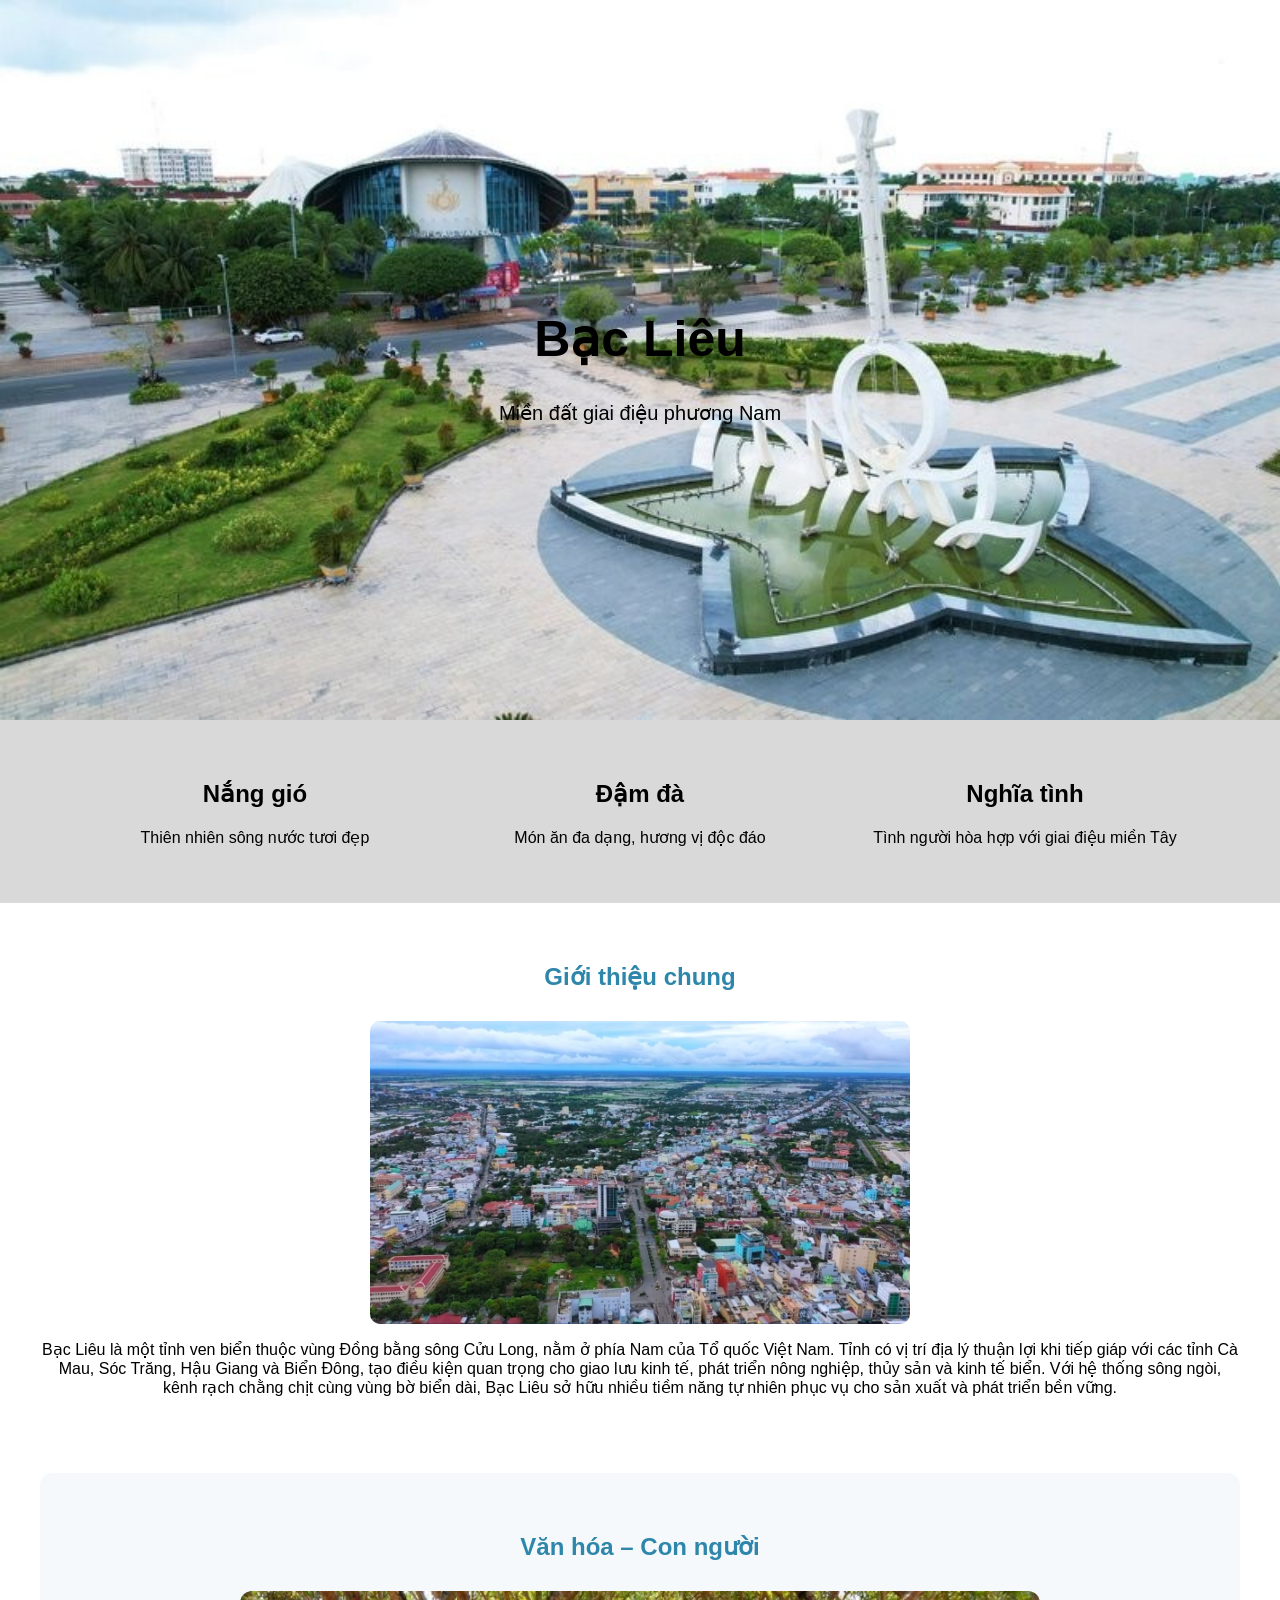
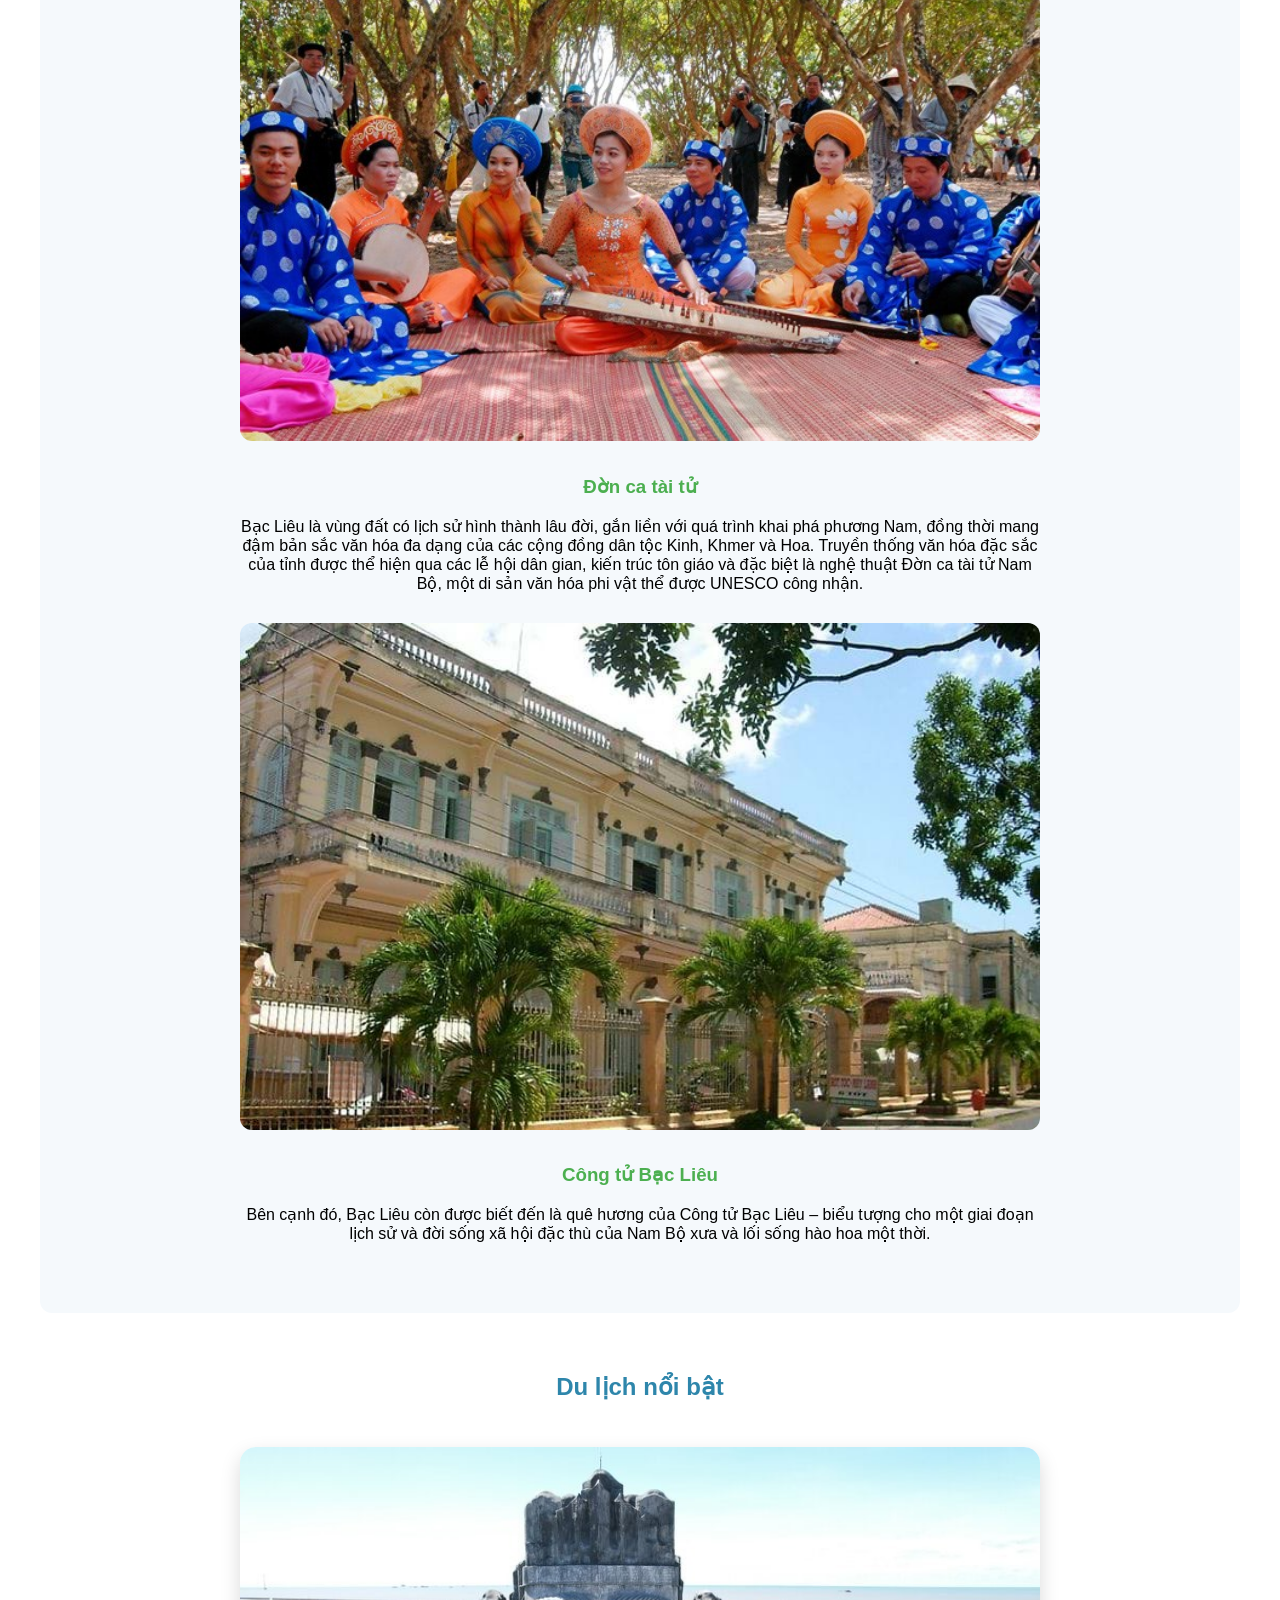
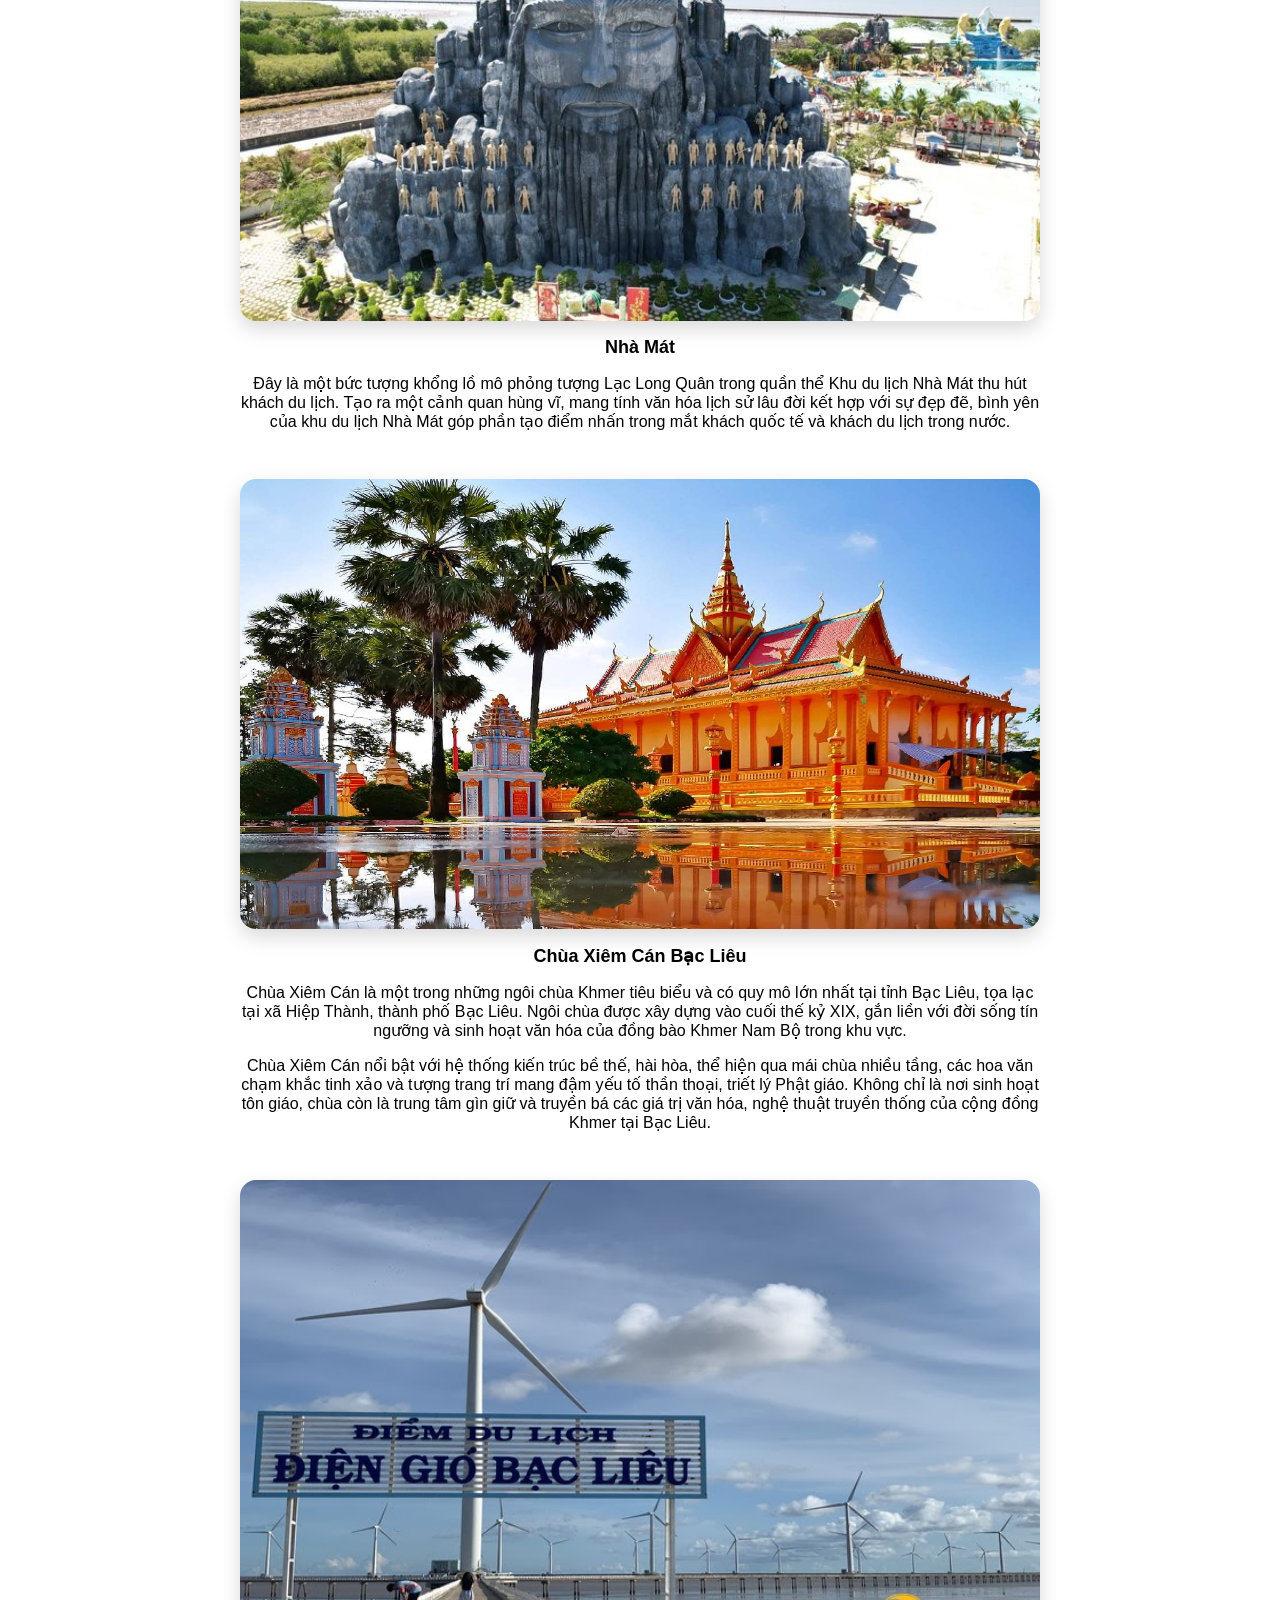
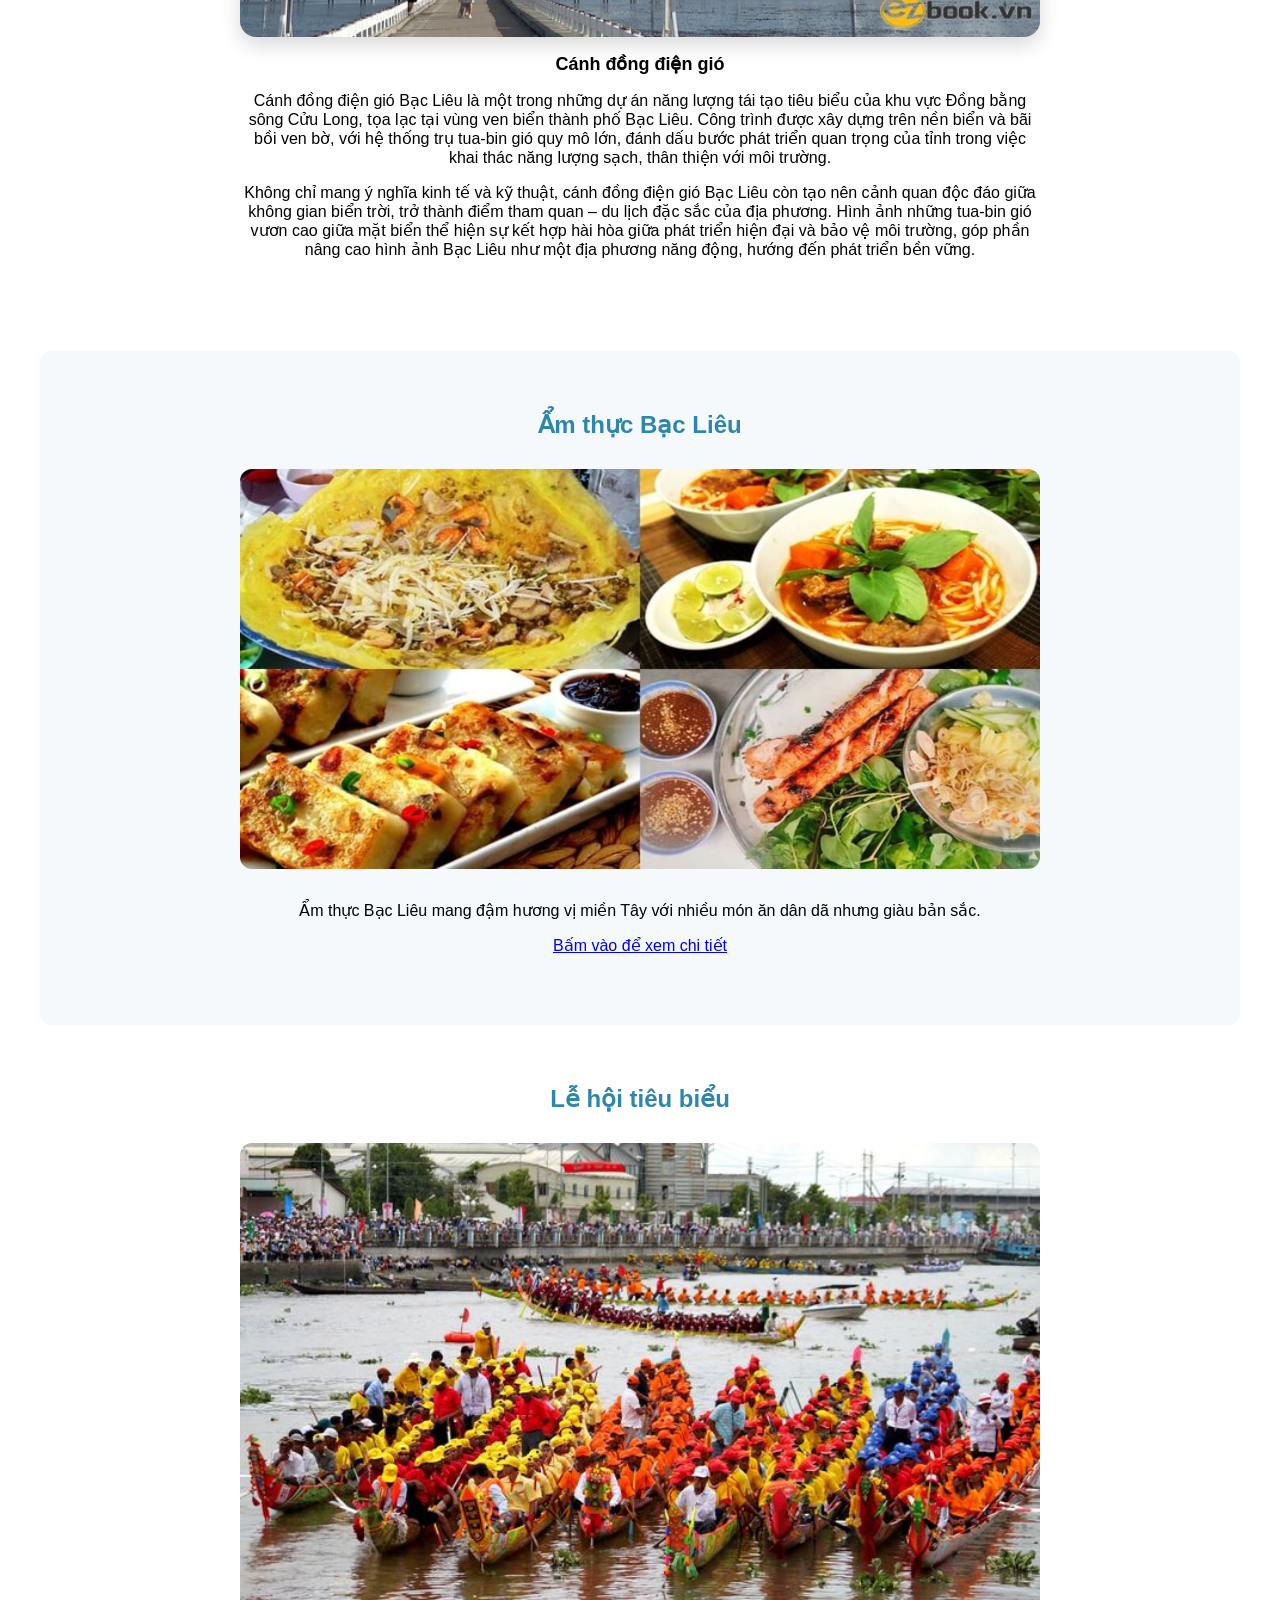
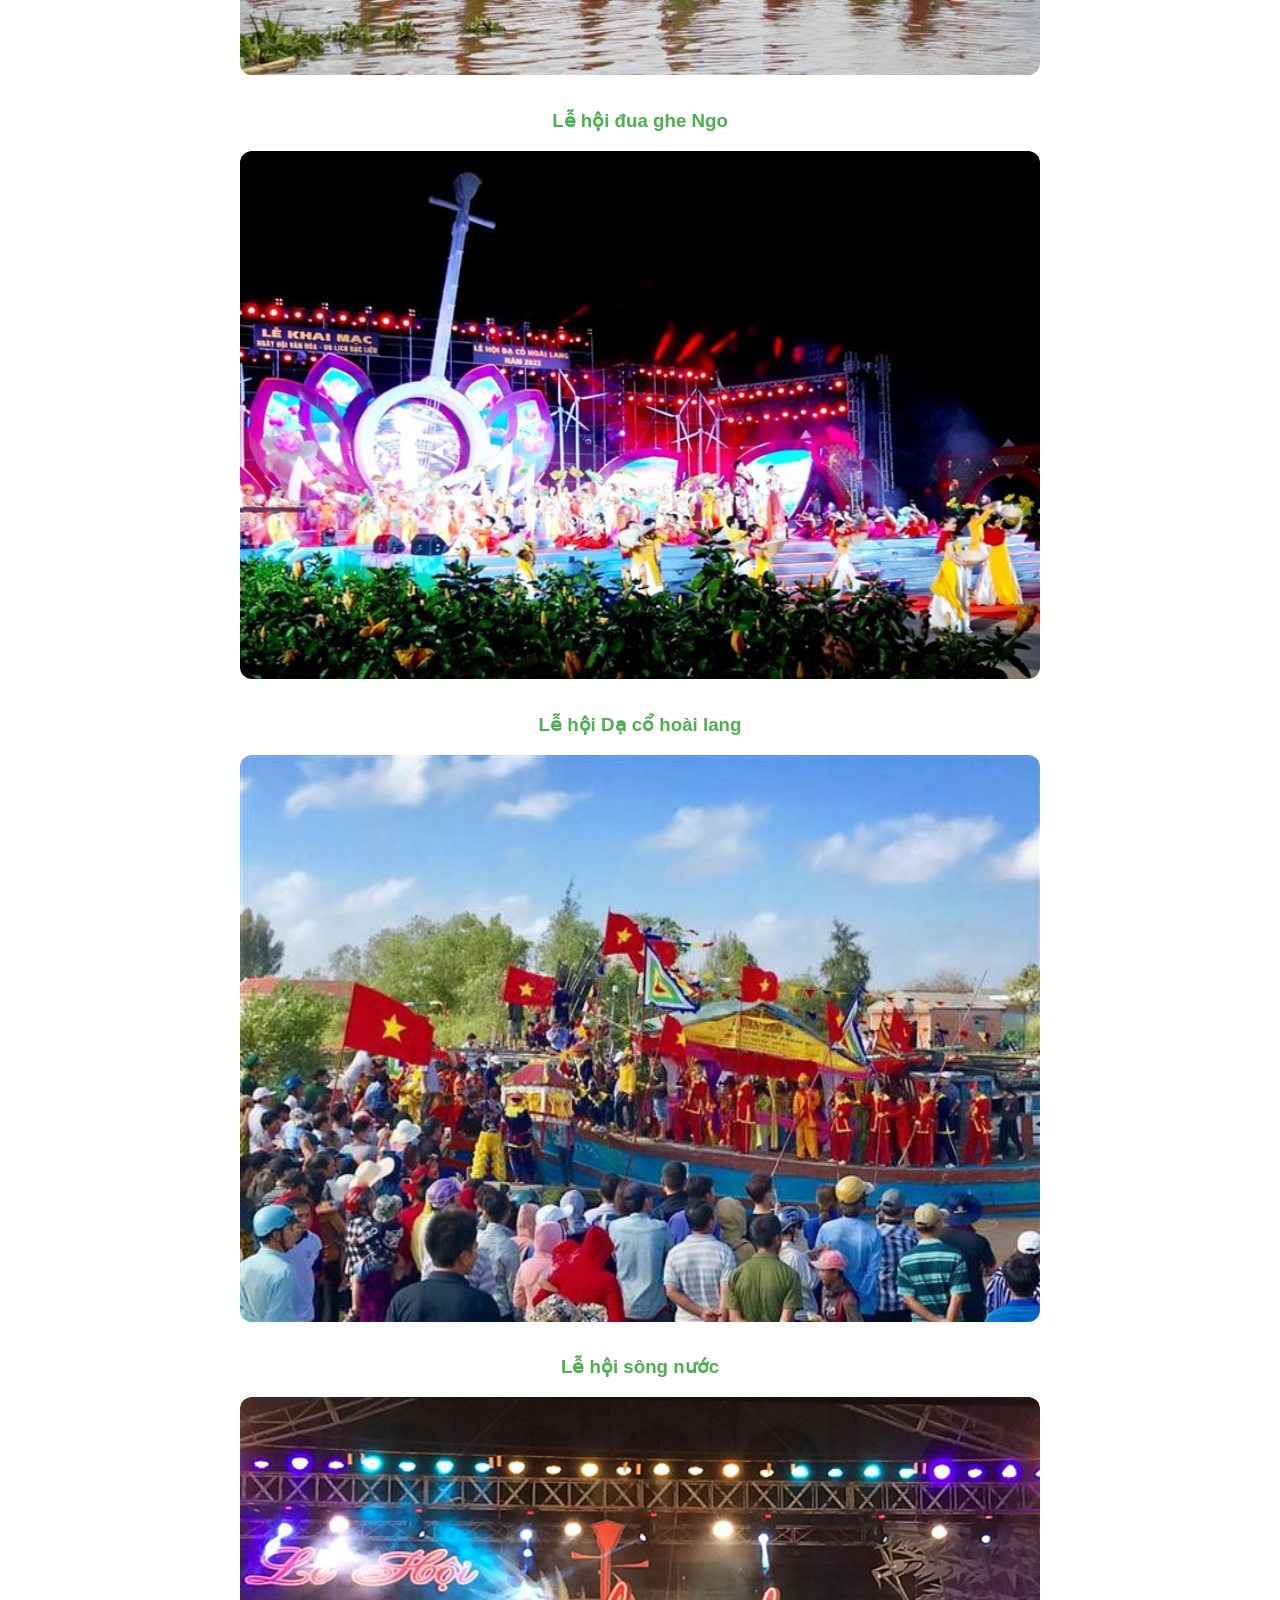
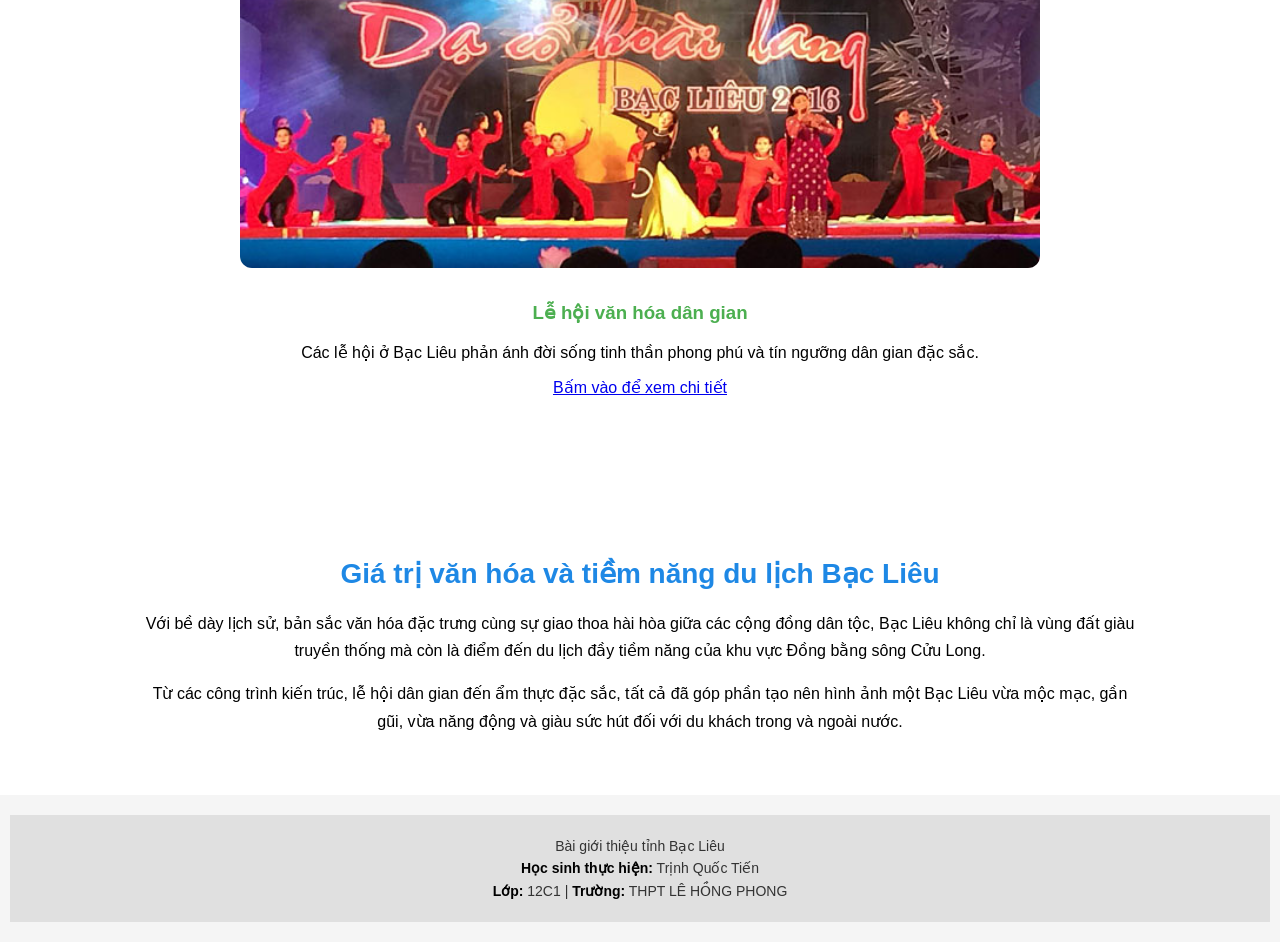
<file: index.html>
<!DOCTYPE html>
<html lang="vi">
<head>
  <meta charset="utf-8">
  <title>Bạc Liêu</title>
  <link rel="stylesheet" href="styles.css">
</head>

<body>

<header>
  <div class="banner">
    <div class="banner-text">
      <h1>Bạc Liêu</h1>
      <p>Miền đất giai điệu phương Nam</p>
    </div>
  </div>

  <div class="slogan">
    <div class="row">
      <div class="block_3">
        <h2>Nắng gió</h2>
        <p>Thiên nhiên sông nước tươi đẹp</p>
      </div>
      <div class="block_3">
        <h2>Đậm đà</h2>
        <p>Món ăn đa dạng, hương vị độc đáo</p>
      </div>
      <div class="block_3">
        <h2>Nghĩa tình</h2>
        <p>Tình người hòa hợp với giai điệu miền Tây</p>
      </div>
    </div>
  </div>
</header>

<main class="content">

  <!-- GIỚI THIỆU -->
  <section id="gioithieu" class="section">
    <h2>Giới thiệu chung</h2>
    <div class="about">
      <img src="img/phongcanhbaclieu.jpg" alt="Phong cảnh Bạc Liêu">
      <p>
      Bạc Liêu là một tỉnh ven biển thuộc vùng Đồng bằng sông Cửu Long, nằm ở phía Nam của Tổ quốc Việt Nam. Tỉnh có vị trí địa lý thuận lợi khi tiếp giáp với các tỉnh Cà Mau, Sóc Trăng, Hậu Giang và Biển Đông, tạo điều kiện quan trọng cho giao lưu kinh tế, phát triển nông nghiệp, thủy sản và kinh tế biển. Với hệ thống sông ngòi, kênh rạch chằng chịt cùng vùng bờ biển dài, Bạc Liêu sở hữu nhiều tiềm năng tự nhiên phục vụ cho sản xuất và phát triển bền vững.
      </p>
    </div>
  </section>

  <!-- VĂN HÓA -->
  <section id="vanhoa" class="section bg-light">
    <h2>Văn hóa – Con người</h2>

    <div class="image-box">
      <img src="img/DoncataituNamBo.jpg" alt="Đờn ca tài tử">
      <h3>Đờn ca tài tử</h3>
      <p>Bạc Liêu là vùng đất có lịch sử hình thành lâu đời, gắn liền với quá trình khai phá phương Nam, đồng thời mang đậm bản sắc văn hóa đa dạng của các cộng đồng dân tộc Kinh, Khmer và Hoa. Truyền thống văn hóa đặc sắc của tỉnh được thể hiện qua các lễ hội dân gian, kiến trúc tôn giáo và đặc biệt là nghệ thuật Đờn ca tài tử Nam Bộ, một di sản văn hóa phi vật thể được UNESCO công nhận.</p>
    </div>

    <div class="image-box">
      <img src="img/congtubaclieu.jpg" alt="Công tử Bạc Liêu">
      <h3>Công tử Bạc Liêu</h3>
      <p> Bên cạnh đó, Bạc Liêu còn được biết đến là quê hương của Công tử Bạc Liêu – biểu tượng cho một giai đoạn lịch sử và đời sống xã hội đặc thù của Nam Bộ xưa và lối sống hào hoa một thời.</p>
    </div>
  </section>

  <!-- DU LỊCH -->
  <section id="dulich" class="section">
    <h2>Du lịch nổi bật</h2>
    <div class="gallery">
      <figure>
        <img src="img/nhamat.jpg" alt="Nhà Mát">
        <figcaption>Nhà Mát</figcaption>
<p>Đây là một bức tượng khổng lồ mô phỏng tượng Lạc Long Quân trong quần thể Khu du lịch Nhà Mát thu hút khách du lịch. Tạo ra một cảnh quan hùng vĩ, mang tính văn hóa lịch sử lâu đời kết hợp với sự đẹp đẽ, bình yên của khu du lịch Nhà Mát góp phần tạo điểm nhấn trong mắt khách quốc tế và khách du lịch trong nước. </p>
      </figure>
    </div>
   <div class="gallery">
     <figure>
        <img src="img/chuaxiemcan.jpg" alt="Chùa Xiêm Cán">
       <figcaption>Chùa Xiêm Cán Bạc Liêu</figcaption>
<p>Chùa Xiêm Cán là một trong những ngôi chùa Khmer tiêu biểu và có quy mô lớn nhất tại tỉnh Bạc Liêu, tọa lạc tại xã Hiệp Thành, thành phố Bạc Liêu. Ngôi chùa được xây dựng vào cuối thế kỷ XIX, gắn liền với đời sống tín ngưỡng và sinh hoạt văn hóa của đồng bào Khmer Nam Bộ trong khu vực.</p>
<p>Chùa Xiêm Cán nổi bật với hệ thống kiến trúc bề thế, hài hòa, thể hiện qua mái chùa nhiều tầng, các hoa văn chạm khắc tinh xảo và tượng trang trí mang đậm yếu tố thần thoại, triết lý Phật giáo. Không chỉ là nơi sinh hoạt tôn giáo, chùa còn là trung tâm gìn giữ và truyền bá các giá trị văn hóa, nghệ thuật truyền thống của cộng đồng Khmer tại Bạc Liêu.</p>
      </figure>
     </div>
   <div class="gallery">
    <figure>
      <img src="img/diengiobaclieu.jpg" alt="Cánh đồng điện gió">
      <figcaption>Cánh đồng điện gió</figcaption>
<p>Cánh đồng điện gió Bạc Liêu là một trong những dự án năng lượng tái tạo tiêu biểu của khu vực Đồng bằng sông Cửu Long, tọa lạc tại vùng ven biển thành phố Bạc Liêu. Công trình được xây dựng trên nền biển và bãi bồi ven bờ, với hệ thống trụ tua-bin gió quy mô lớn, đánh dấu bước phát triển quan trọng của tỉnh trong việc khai thác năng lượng sạch, thân thiện với môi trường.</p>

<p>Không chỉ mang ý nghĩa kinh tế và kỹ thuật, cánh đồng điện gió Bạc Liêu còn tạo nên cảnh quan độc đáo giữa không gian biển trời, trở thành điểm tham quan – du lịch đặc sắc của địa phương. Hình ảnh những tua-bin gió vươn cao giữa mặt biển thể hiện sự kết hợp hài hòa giữa phát triển hiện đại và bảo vệ môi trường, góp phần nâng cao hình ảnh Bạc Liêu như một địa phương năng động, hướng đến phát triển bền vững.</p>
    </figure>
     </div>
  </section>
<!-- ẨM THỰC -->
<section class="section bg-light">
<h2>Ẩm thực Bạc Liêu</h2>
<div class="image-box">
<img src="img/amthucbaclieu.jpg" alt="Ẩm thực đặc sản Bạc Liêu">
<p>
Ẩm thực Bạc Liêu mang đậm hương vị miền Tây với nhiều món ăn dân dã nhưng giàu bản sắc.
</p>
<a href="amthuc.html" class="btn">Bấm vào để xem chi tiết</a>
</div>
</section>


<!-- LỄ HỘI -->
<section class="section">
<h2>Lễ hội tiêu biểu</h2>
<div class="image-box">
<img src="img/lehoi1.png" alt="Lễ hội đua ghe ngo">
    <h3>Lễ hội đua ghe Ngo</h3>
    <img src="img/lehoi2.png" alt="Lễ hội Dạ cổ hoài lang">
    <h3>Lễ hội Dạ cổ hoài lang</h3>
    <img src="img/lehoi3.jpg" alt="Lễ hội trên sông">
    <h3>Lễ hội sông nước</h3>
    <img src="img/lehoi4.png" alt="Biểu diễn nghệ thuật lễ hội">
    <h3>Lễ hội văn hóa dân gian</h3>
<p>
Các lễ hội ở Bạc Liêu phản ánh đời sống tinh thần phong phú và tín ngưỡng dân gian đặc sắc.
</p>
<a href="lehoi.html" class="btn">Bấm vào để xem chi tiết</a>
</div>
</section>

</main>
</body>
<section class="ending">
  <h2>Giá trị văn hóa và tiềm năng du lịch Bạc Liêu</h2>
  <p>
    Với bề dày lịch sử, bản sắc văn hóa đặc trưng cùng sự giao thoa hài hòa giữa
    các cộng đồng dân tộc, Bạc Liêu không chỉ là vùng đất giàu truyền thống mà
    còn là điểm đến du lịch đầy tiềm năng của khu vực Đồng bằng sông Cửu Long.
  </p>
  <p>
    Từ các công trình kiến trúc, lễ hội dân gian đến ẩm thực đặc sắc, tất cả đã
    góp phần tạo nên hình ảnh một Bạc Liêu vừa mộc mạc, gần gũi, vừa năng động
    và giàu sức hút đối với du khách trong và ngoài nước.
  </p>
</section>

<footer class="footer">
<footer class="student-info">
  <p>
    Bài giới thiệu tỉnh Bạc Liêu<br>
    <strong>Học sinh thực hiện:</strong> Trịnh Quốc Tiến<br>
    <strong>Lớp:</strong> 12C1 | <strong>Trường:</strong> THPT LÊ HỒNG PHONG
  </p>
</footer>
</html>
</file>
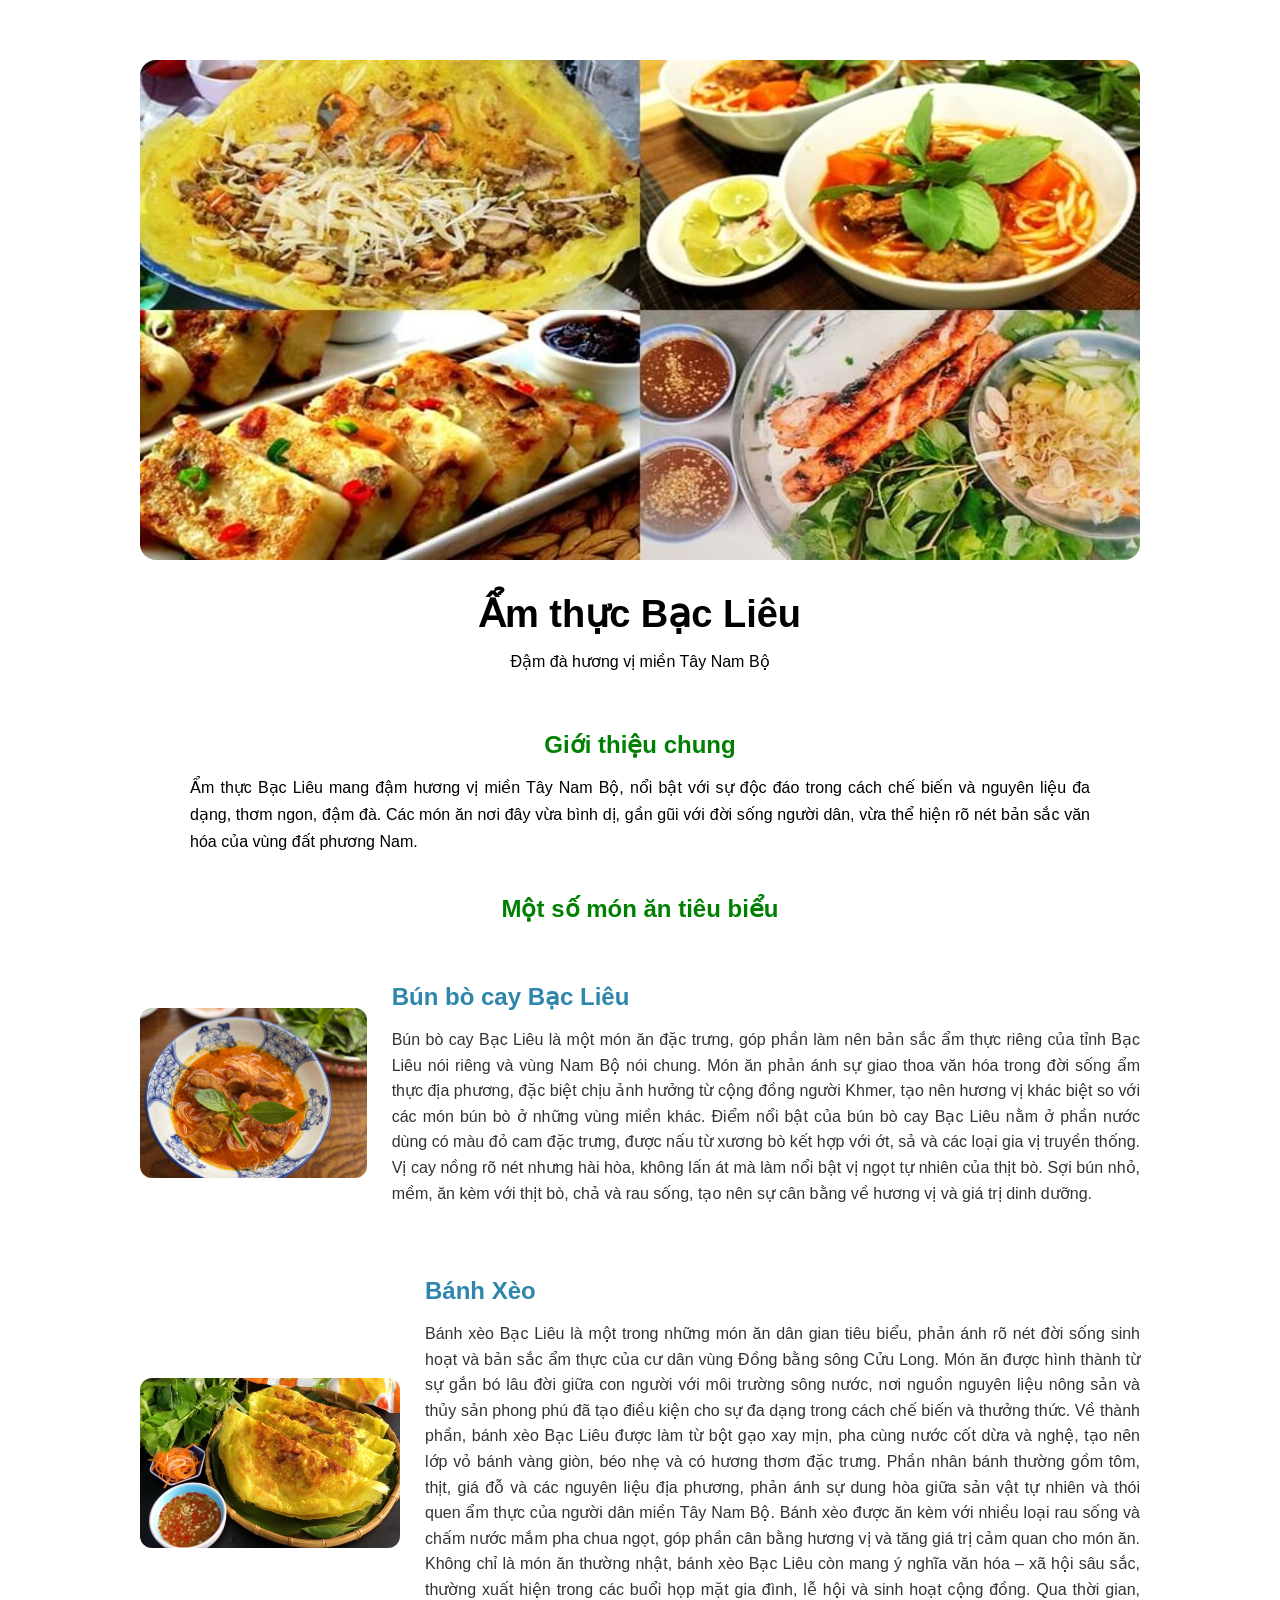
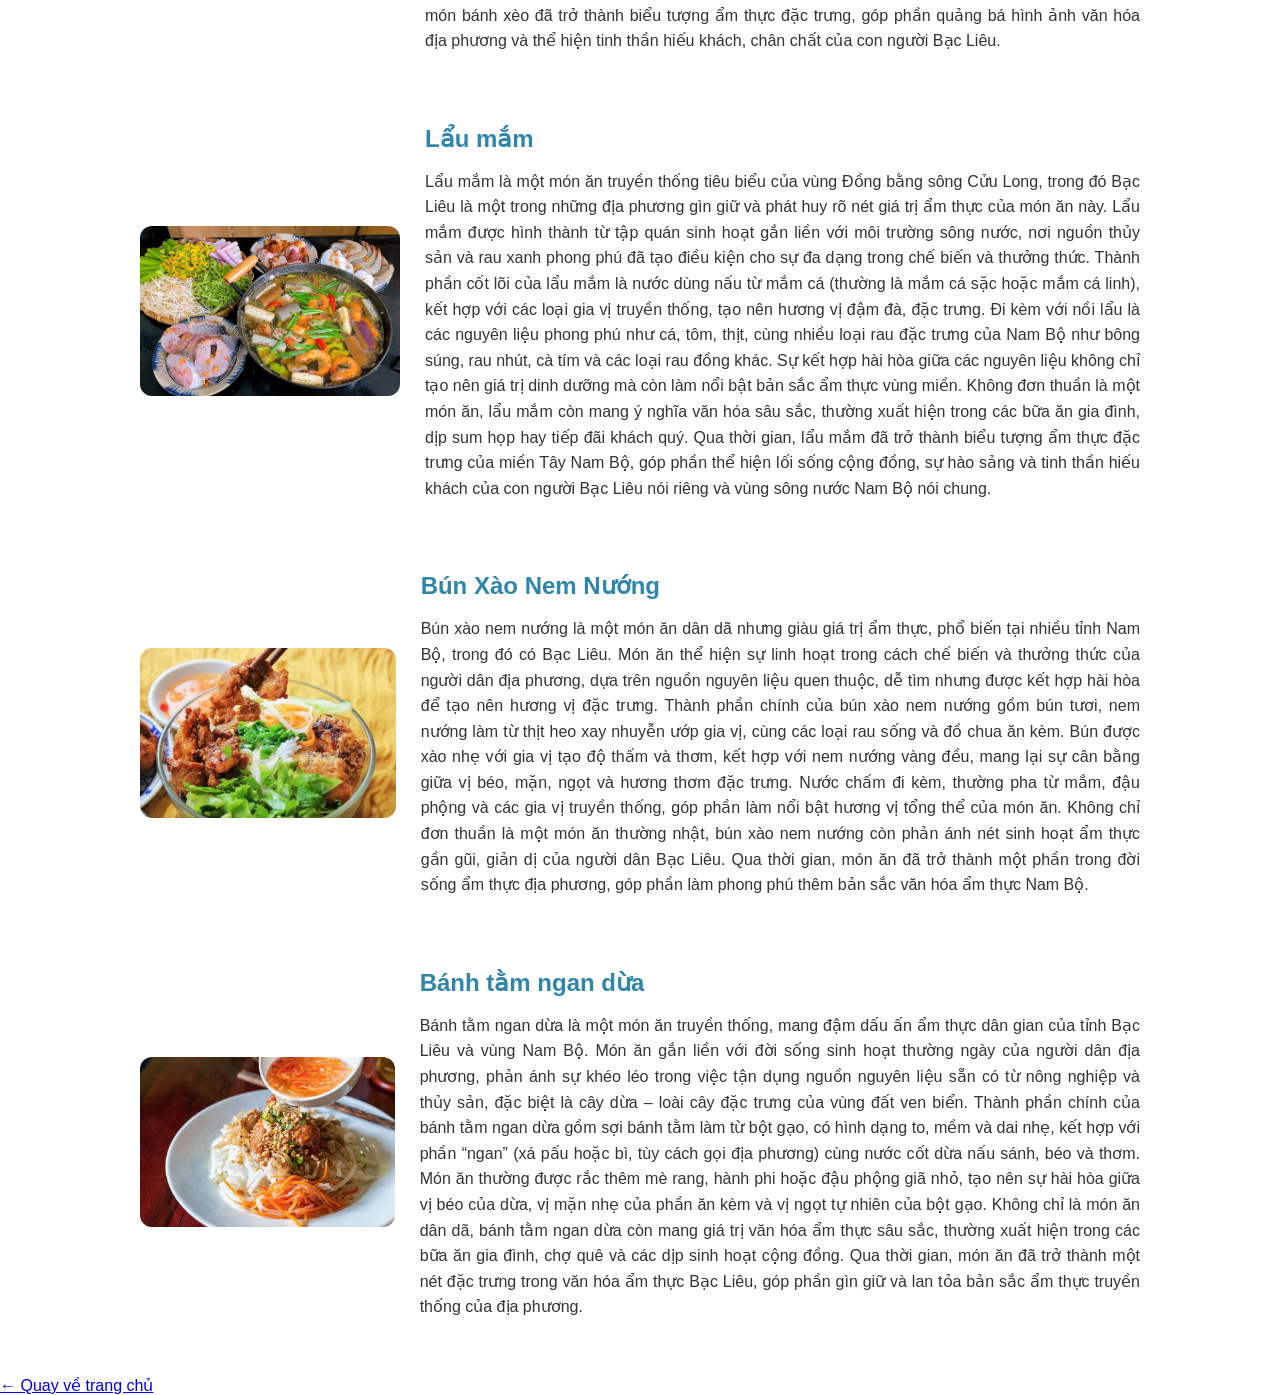
<file: amthuc.html>
<!DOCTYPE html>
<html lang="vi">
<head>
  <meta charset="UTF-8">
  <title>Ẩm thực Bạc Liêu</title>
 <link rel="stylesheet" href="styles.css">
</head>
<body>

<section class="food-section">
  <img src="img/amthucbaclieu.jpg" alt="Ẩm thực Bạc Liêu">
  <div class="food-banner-text">
    <h1>Ẩm thực Bạc Liêu</h1>
    <p>Đậm đà hương vị miền Tây Nam Bộ</p>
  </div>
</section>
<h2 class="section-title">Giới thiệu chung</h2>
<p class="intro-text">
  Ẩm thực Bạc Liêu mang đậm hương vị miền Tây Nam Bộ, nổi bật với sự độc đáo
  trong cách chế biến và nguyên liệu đa dạng, thơm ngon, đậm đà.
  Các món ăn nơi đây vừa bình dị, gần gũi với đời sống người dân,
  vừa thể hiện rõ nét bản sắc văn hóa của vùng đất phương Nam.
</p>
<h2 class="section-title">Một số món ăn tiêu biểu</h2>
<section class="food-list">

  <div class="food-item">
    <img src="img/bunbocay.jpg" alt="Bún bò cay Bạc Liêu">
    <div class="food-text">
      <h2>Bún bò cay Bạc Liêu</h2>
      <p>
   Bún bò cay Bạc Liêu là một món ăn đặc trưng, góp phần làm nên bản sắc ẩm thực riêng của tỉnh Bạc Liêu nói riêng và vùng Nam Bộ nói chung. Món ăn phản ánh sự giao thoa văn hóa trong đời sống ẩm thực địa phương, đặc biệt chịu ảnh hưởng từ cộng đồng người Khmer, tạo nên hương vị khác biệt so với các món bún bò ở những vùng miền khác.

Điểm nổi bật của bún bò cay Bạc Liêu nằm ở phần nước dùng có màu đỏ cam đặc trưng, được nấu từ xương bò kết hợp với ớt, sả và các loại gia vị truyền thống. Vị cay nồng rõ nét nhưng hài hòa, không lấn át mà làm nổi bật vị ngọt tự nhiên của thịt bò. Sợi bún nhỏ, mềm, ăn kèm với thịt bò, chả và rau sống, tạo nên sự cân bằng về hương vị và giá trị dinh dưỡng.      </p>
    </div>
  </div>

  <div class="food-item">
   <img src="img/banhxeo.jpg" alt="Bánh Xèo Bạc Liêu">
    <div class="food-text">
      <h2>Bánh Xèo</h2>
      <p>
 Bánh xèo Bạc Liêu là một trong những món ăn dân gian tiêu biểu, phản ánh rõ nét đời sống sinh hoạt và bản sắc ẩm thực của cư dân vùng Đồng bằng sông Cửu Long. Món ăn được hình thành từ sự gắn bó lâu đời giữa con người với môi trường sông nước, nơi nguồn nguyên liệu nông sản và thủy sản phong phú đã tạo điều kiện cho sự đa dạng trong cách chế biến và thưởng thức.
Về thành phần, bánh xèo Bạc Liêu được làm từ bột gạo xay mịn, pha cùng nước cốt dừa và nghệ, tạo nên lớp vỏ bánh vàng giòn, béo nhẹ và có hương thơm đặc trưng. Phần nhân bánh thường gồm tôm, thịt, giá đỗ và các nguyên liệu địa phương, phản ánh sự dung hòa giữa sản vật tự nhiên và thói quen ẩm thực của người dân miền Tây Nam Bộ. Bánh xèo được ăn kèm với nhiều loại rau sống và chấm nước mắm pha chua ngọt, góp phần cân bằng hương vị và tăng giá trị cảm quan cho món ăn.
Không chỉ là món ăn thường nhật, bánh xèo Bạc Liêu còn mang ý nghĩa văn hóa – xã hội sâu sắc, thường xuất hiện trong các buổi họp mặt gia đình, lễ hội và sinh hoạt cộng đồng. Qua thời gian, món bánh xèo đã trở thành biểu tượng ẩm thực đặc trưng, góp phần quảng bá hình ảnh văn hóa địa phương và thể hiện tinh thần hiếu khách, chân chất của con người Bạc Liêu.

      </p>
    </div>
  </div>

  <div class="food-item">
    <img src="img/laumam.jpg" alt="Lẩu mắm Bạc Liêu">
    <div class="food-text">
      <h2>Lẩu mắm</h2>
      <p>
     Lẩu mắm là một món ăn truyền thống tiêu biểu của vùng Đồng bằng sông Cửu Long, trong đó Bạc Liêu là một trong những địa phương gìn giữ và phát huy rõ nét giá trị ẩm thực của món ăn này. Lẩu mắm được hình thành từ tập quán sinh hoạt gắn liền với môi trường sông nước, nơi nguồn thủy sản và rau xanh phong phú đã tạo điều kiện cho sự đa dạng trong chế biến và thưởng thức.

Thành phần cốt lõi của lẩu mắm là nước dùng nấu từ mắm cá (thường là mắm cá sặc hoặc mắm cá linh), kết hợp với các loại gia vị truyền thống, tạo nên hương vị đậm đà, đặc trưng. Đi kèm với nồi lẩu là các nguyên liệu phong phú như cá, tôm, thịt, cùng nhiều loại rau đặc trưng của Nam Bộ như bông súng, rau nhút, cà tím và các loại rau đồng khác. Sự kết hợp hài hòa giữa các nguyên liệu không chỉ tạo nên giá trị dinh dưỡng mà còn làm nổi bật bản sắc ẩm thực vùng miền.

Không đơn thuần là một món ăn, lẩu mắm còn mang ý nghĩa văn hóa sâu sắc, thường xuất hiện trong các bữa ăn gia đình, dịp sum họp hay tiếp đãi khách quý. Qua thời gian, lẩu mắm đã trở thành biểu tượng ẩm thực đặc trưng của miền Tây Nam Bộ, góp phần thể hiện lối sống cộng đồng, sự hào sảng và tinh thần hiếu khách của con người Bạc Liêu nói riêng và vùng sông nước Nam Bộ nói chung.
      </p>
    </div>
  </div>

  <div class="food-item">
    <img src="img/bunxao.jpg" alt="Bún Xào Nem Nướng">
    <div class="food-text">
      <h2>Bún Xào Nem Nướng</h2>
 <p>
    Bún xào nem nướng là một món ăn dân dã nhưng giàu giá trị ẩm thực, phổ biến tại nhiều tỉnh Nam Bộ, trong đó có Bạc Liêu. Món ăn thể hiện sự linh hoạt trong cách chế biến và thưởng thức của người dân địa phương, dựa trên nguồn nguyên liệu quen thuộc, dễ tìm nhưng được kết hợp hài hòa để tạo nên hương vị đặc trưng.

Thành phần chính của bún xào nem nướng gồm bún tươi, nem nướng làm từ thịt heo xay nhuyễn ướp gia vị, cùng các loại rau sống và đồ chua ăn kèm. Bún được xào nhẹ với gia vị tạo độ thấm và thơm, kết hợp với nem nướng vàng đều, mang lại sự cân bằng giữa vị béo, mặn, ngọt và hương thơm đặc trưng. Nước chấm đi kèm, thường pha từ mắm, đậu phộng và các gia vị truyền thống, góp phần làm nổi bật hương vị tổng thể của món ăn.

Không chỉ đơn thuần là một món ăn thường nhật, bún xào nem nướng còn phản ánh nét sinh hoạt ẩm thực gần gũi, giản dị của người dân Bạc Liêu. Qua thời gian, món ăn đã trở thành một phần trong đời sống ẩm thực địa phương, góp phần làm phong phú thêm bản sắc văn hóa ẩm thực Nam Bộ.   
       
      </p>
    </div>
  </div>

  <div class="food-item">
    <img src="img/bantam.jpg" alt="Bánh Tằm Bạc Liêu">
    <div class="food-text">
      <h2>Bánh tằm ngan dừa</h2>
      <p>
 Bánh tằm ngan dừa là một món ăn truyền thống, mang đậm dấu ấn ẩm thực dân gian của tỉnh Bạc Liêu và vùng Nam Bộ. Món ăn gắn liền với đời sống sinh hoạt thường ngày của người dân địa phương, phản ánh sự khéo léo trong việc tận dụng nguồn nguyên liệu sẵn có từ nông nghiệp và thủy sản, đặc biệt là cây dừa – loài cây đặc trưng của vùng đất ven biển.

Thành phần chính của bánh tằm ngan dừa gồm sợi bánh tằm làm từ bột gạo, có hình dạng to, mềm và dai nhẹ, kết hợp với phần “ngan” (xá pấu hoặc bì, tùy cách gọi địa phương) cùng nước cốt dừa nấu sánh, béo và thơm. Món ăn thường được rắc thêm mè rang, hành phi hoặc đậu phộng giã nhỏ, tạo nên sự hài hòa giữa vị béo của dừa, vị mặn nhẹ của phần ăn kèm và vị ngọt tự nhiên của bột gạo.

Không chỉ là món ăn dân dã, bánh tằm ngan dừa còn mang giá trị văn hóa ẩm thực sâu sắc, thường xuất hiện trong các bữa ăn gia đình, chợ quê và các dịp sinh hoạt cộng đồng. Qua thời gian, món ăn đã trở thành một nét đặc trưng trong văn hóa ẩm thực Bạc Liêu, góp phần gìn giữ và lan tỏa bản sắc ẩm thực truyền thống của địa phương.

      </p>
    </div>
  </div>

</section>
<a href="index.html" class="btn">← Quay về trang chủ</a>

</body>
</html>
</file>
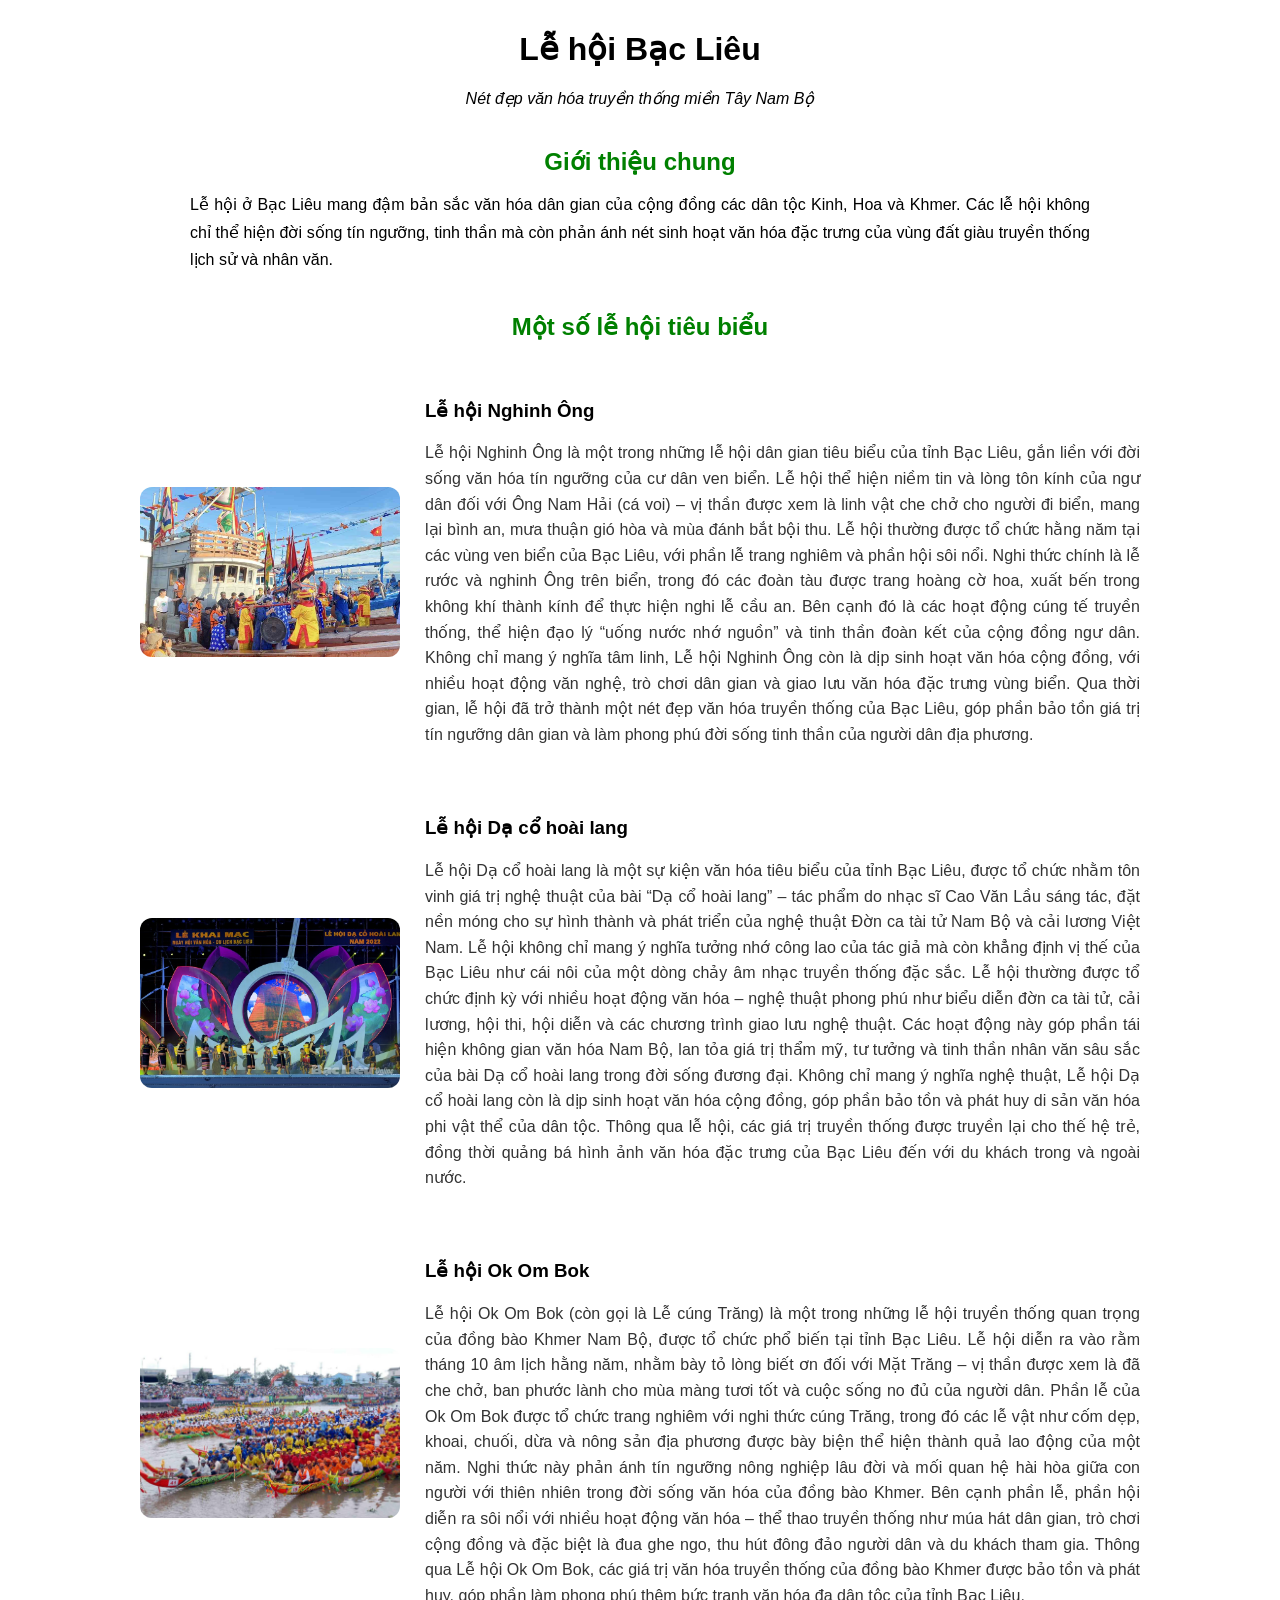
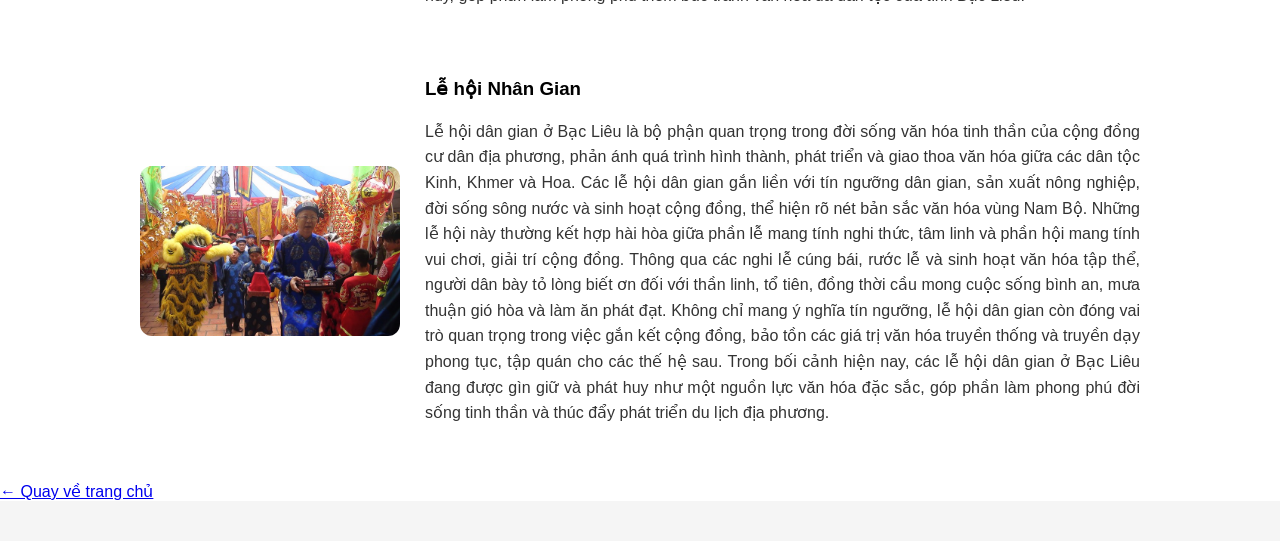
<file: lehoi.html>
<!DOCTYPE html>
<html lang="vi">
<head>
  <meta charset="UTF-8">
  <title>Lễ hội Bạc Liêu</title>
  <link rel="stylesheet" href="styles.css">
</head>
<body>

<!-- TIÊU ĐỀ TRANG -->
<h1 class="page-title">Lễ hội Bạc Liêu</h1>
<p class="page-slogan">Nét đẹp văn hóa truyền thống miền Tây Nam Bộ</p>

<!-- GIỚI THIỆU CHUNG -->
<h2 class="section-title">Giới thiệu chung</h2>
<p class="intro-text">
  Lễ hội ở Bạc Liêu mang đậm bản sắc văn hóa dân gian của cộng đồng các dân tộc
  Kinh, Hoa và Khmer. Các lễ hội không chỉ thể hiện đời sống tín ngưỡng,
  tinh thần mà còn phản ánh nét sinh hoạt văn hóa đặc trưng của vùng đất
  giàu truyền thống lịch sử và nhân văn.
</p>

<!-- LỄ HỘI TIÊU BIỂU -->
<h2 class="section-title">Một số lễ hội tiêu biểu</h2>

<section class="food-list">

  <div class="food-item">
    <img src="img/lehoinghinhong.jpg" alt="Lễ hội Nghinh Ông Bạc Liêu">
    <div class="food-text">
      <h3>Lễ hội Nghinh Ông</h3>
      <p>
        Lễ hội Nghinh Ông là một trong những lễ hội dân gian tiêu biểu của tỉnh Bạc Liêu, gắn liền với đời sống văn hóa tín ngưỡng của cư dân ven biển. Lễ hội thể hiện niềm tin và lòng tôn kính của ngư dân đối với Ông Nam Hải (cá voi) – vị thần được xem là linh vật che chở cho người đi biển, mang lại bình an, mưa thuận gió hòa và mùa đánh bắt bội thu.

Lễ hội thường được tổ chức hằng năm tại các vùng ven biển của Bạc Liêu, với phần lễ trang nghiêm và phần hội sôi nổi. Nghi thức chính là lễ rước và nghinh Ông trên biển, trong đó các đoàn tàu được trang hoàng cờ hoa, xuất bến trong không khí thành kính để thực hiện nghi lễ cầu an. Bên cạnh đó là các hoạt động cúng tế truyền thống, thể hiện đạo lý “uống nước nhớ nguồn” và tinh thần đoàn kết của cộng đồng ngư dân.

Không chỉ mang ý nghĩa tâm linh, Lễ hội Nghinh Ông còn là dịp sinh hoạt văn hóa cộng đồng, với nhiều hoạt động văn nghệ, trò chơi dân gian và giao lưu văn hóa đặc trưng vùng biển. Qua thời gian, lễ hội đã trở thành một nét đẹp văn hóa truyền thống của Bạc Liêu, góp phần bảo tồn giá trị tín ngưỡng dân gian và làm phong phú đời sống tinh thần của người dân địa phương.    </div>
  </div>

  <div class="food-item">
    <img src="img/lehoidacohoailang.jpg" alt="Lễ hội Dạ cổ hoài lang">
    <div class="food-text">
      <h3>Lễ hội Dạ cổ hoài lang</h3>
      <p>
        Lễ hội Dạ cổ hoài lang là một sự kiện văn hóa tiêu biểu của tỉnh Bạc Liêu, được tổ chức nhằm tôn vinh giá trị nghệ thuật của bài “Dạ cổ hoài lang” – tác phẩm do nhạc sĩ Cao Văn Lầu sáng tác, đặt nền móng cho sự hình thành và phát triển của nghệ thuật Đờn ca tài tử Nam Bộ và cải lương Việt Nam. Lễ hội không chỉ mang ý nghĩa tưởng nhớ công lao của tác giả mà còn khẳng định vị thế của Bạc Liêu như cái nôi của một dòng chảy âm nhạc truyền thống đặc sắc.

Lễ hội thường được tổ chức định kỳ với nhiều hoạt động văn hóa – nghệ thuật phong phú như biểu diễn đờn ca tài tử, cải lương, hội thi, hội diễn và các chương trình giao lưu nghệ thuật. Các hoạt động này góp phần tái hiện không gian văn hóa Nam Bộ, lan tỏa giá trị thẩm mỹ, tư tưởng và tinh thần nhân văn sâu sắc của bài Dạ cổ hoài lang trong đời sống đương đại.

Không chỉ mang ý nghĩa nghệ thuật, Lễ hội Dạ cổ hoài lang còn là dịp sinh hoạt văn hóa cộng đồng, góp phần bảo tồn và phát huy di sản văn hóa phi vật thể của dân tộc. Thông qua lễ hội, các giá trị truyền thống được truyền lại cho thế hệ trẻ, đồng thời quảng bá hình ảnh văn hóa đặc trưng của Bạc Liêu đến với du khách trong và ngoài nước.      </p>
    </div>
  </div>

  <div class="food-item">
    <img src="img/okombok.jpg" alt="Lễ hội Ok Om Bok">
    <div class="food-text">
      <h3>Lễ hội Ok Om Bok</h3>
      <p>
Lễ hội Ok Om Bok (còn gọi là Lễ cúng Trăng) là một trong những lễ hội truyền thống quan trọng của đồng bào Khmer Nam Bộ, được tổ chức phổ biến tại tỉnh Bạc Liêu. Lễ hội diễn ra vào rằm tháng 10 âm lịch hằng năm, nhằm bày tỏ lòng biết ơn đối với Mặt Trăng – vị thần được xem là đã che chở, ban phước lành cho mùa màng tươi tốt và cuộc sống no đủ của người dân.

Phần lễ của Ok Om Bok được tổ chức trang nghiêm với nghi thức cúng Trăng, trong đó các lễ vật như cốm dẹp, khoai, chuối, dừa và nông sản địa phương được bày biện thể hiện thành quả lao động của một năm. Nghi thức này phản ánh tín ngưỡng nông nghiệp lâu đời và mối quan hệ hài hòa giữa con người với thiên nhiên trong đời sống văn hóa của đồng bào Khmer.

Bên cạnh phần lễ, phần hội diễn ra sôi nổi với nhiều hoạt động văn hóa – thể thao truyền thống như múa hát dân gian, trò chơi cộng đồng và đặc biệt là đua ghe ngo, thu hút đông đảo người dân và du khách tham gia. Thông qua Lễ hội Ok Om Bok, các giá trị văn hóa truyền thống của đồng bào Khmer được bảo tồn và phát huy, góp phần làm phong phú thêm bức tranh văn hóa đa dân tộc của tỉnh Bạc Liêu.
      </p>
    </div>
  </div>

  <div class="food-item">
    <img src="img/lehoinhangian.jpg" alt="Lễ hội Nhân Gian Bạc Liêu">
    <div class="food-text">
      <h3>Lễ hội Nhân Gian</h3>
      <p>
      Lễ hội dân gian ở Bạc Liêu là bộ phận quan trọng trong đời sống văn hóa tinh thần của cộng đồng cư dân địa phương, phản ánh quá trình hình thành, phát triển và giao thoa văn hóa giữa các dân tộc Kinh, Khmer và Hoa. Các lễ hội dân gian gắn liền với tín ngưỡng dân gian, sản xuất nông nghiệp, đời sống sông nước và sinh hoạt cộng đồng, thể hiện rõ nét bản sắc văn hóa vùng Nam Bộ.

Những lễ hội này thường kết hợp hài hòa giữa phần lễ mang tính nghi thức, tâm linh và phần hội mang tính vui chơi, giải trí cộng đồng. Thông qua các nghi lễ cúng bái, rước lễ và sinh hoạt văn hóa tập thể, người dân bày tỏ lòng biết ơn đối với thần linh, tổ tiên, đồng thời cầu mong cuộc sống bình an, mưa thuận gió hòa và làm ăn phát đạt.

Không chỉ mang ý nghĩa tín ngưỡng, lễ hội dân gian còn đóng vai trò quan trọng trong việc gắn kết cộng đồng, bảo tồn các giá trị văn hóa truyền thống và truyền dạy phong tục, tập quán cho các thế hệ sau. Trong bối cảnh hiện nay, các lễ hội dân gian ở Bạc Liêu đang được gìn giữ và phát huy như một nguồn lực văn hóa đặc sắc, góp phần làm phong phú đời sống tinh thần và thúc đẩy phát triển du lịch địa phương.
      </p>
    </div>
  </div>

</section>
<a href="index.html" class="btn">← Quay về trang chủ</a>
</body>
<footer class="footer">
</html>
</file>
<file: styles.css>
/* RESET – CỰC QUAN TRỌNG */
body {
  margin: 0;
  padding: 0;
  font-family: Arial, sans-serif;
}

/* BANNER */
.banner {
  background: url("img/1gocbaclieu.jpg") center/cover no-repeat;
  height: 80vh;        /* giống mẫu: rất cao */
  width: 100%;
  position: relative;
}

/* CHỮ TRÊN BANNER */
.banner-text {
  position: absolute;
  top: 50%;
  left: 50%;
  transform: translate(-50%, -50%);
  text-align: center;
  color: black;
}

.banner-text h1 {
  font-size: 50px;
  font-weight: bold;
  color: black;

  /* XÓA NỀN + VIỀN */
  background: none;
  padding: 0;
  border-radius: 0;
}

.banner-text p {
  margin-top: 10px;
  font-size: 20px;
  color: black;

  background: none;
  padding: 0;
}


/* SLOGAN */
.slogan {
  background: #d9d9d9;
  padding: 40px 0;
}

.slogan .row {
  display: flex;
  justify-content: space-between;
  max-width: 1100px;
  margin: auto;
}

.slogan .block_3 {
  width: 30%;
  text-align: center;
}


/* ===== CONTENT ===== */
.content {
  padding: 40px;
}

.section {
  margin-bottom: 60px;
}

.section h2 {
  text-align: center;
  margin-bottom: 30px;
  color: #2E86AB;
}

/* GIỚI THIỆU */
.about {
  display: flex;
  flex-direction: column;   /* xếp dọc */
  align-items: center;      /* căn giữa */
  text-align: center;
}
.about img {
  max-width: 45%;
  border-radius: 10px;
}

/* NỀN SÁNG */
.bg-light {
  background-color: #f5f9fc;
  padding: 40px 20px;
  border-radius: 12px;
}

/* IMAGE BOX */
.image-box {
  max-width: 800px;
  margin: 30px auto;
  text-align: center;
}

.image-box img {
  width: 100%;
  border-radius: 12px;
  margin-bottom: 12px;
}

.image-box h3 {
  color: #4CAF50;
}

/* GALLERY */
.gallery {
  display: flex;
  justify-content: center;
  gap: 30px;
  flex-wrap: wrap;
}

.gallery figure {
  width: 800px;          /* tăng kích thước */
  text-align: center;
}

.gallery img {
  width: 100%;
  border-radius: 16px;
  box-shadow: 0 8px 20px rgba(0,0,0,0.15);
}

.gallery figcaption {
  margin-top: 12px;
  font-size: 18px;
  font-weight: 600;
}

.image-grid {
  display: grid;
  grid-template-columns: repeat(2, 1fr);
  gap: 20px;
  max-width: 900px;
  margin: 0 auto;
}

.image-grid img {
  width: 100%;
  height: 260px;
  object-fit: cover;
  border-radius: 16px;
}

.food-section {
  max-width: 1100px;
  margin: 60px auto;
  text-align: center;
}

.food-section img {
  width: 100%;
  max-width: 1000px;
  height: auto;
  border-radius: 16px;
  display: block;
  margin: 0 auto 25px;
}

.food-section h1 {
  font-size: 38px; /* to hơn bình thường */
  margin-bottom: 8px;
}

.food-section .subtitle {
  font-size: 18px;
  color: #555;
  font-style: italic;
}

.food-list {
  max-width: 1000px;
  margin: 40px auto;
}

.food-item {
  display: flex;
  gap: 25px;
  margin-bottom: 35px;
  align-items: center;
}

.food-item img {
  width: 260px;
  height: 170px;
  object-fit: cover;
  border-radius: 12px;
}

.food-text h2 {
  color: #2E86AB;
  margin-bottom: 8px;
}

.food-text p {
  line-height: 1.6;
  text-align: justify;
  color: #333;
}

.page-title {
  text-align: center;
  font-size: 32px;
  margin-top: 30px;
}

.page-slogan {
  text-align: center;
  font-style: italic;
  margin-bottom: 30px;
}

.section-title {
  text-align: center;
  color: green;
  margin: 40px 0 15px;
}

.intro-text {
  max-width: 900px;
  margin: auto;
  line-height: 1.7;
  text-align: justify;
}

.ending {
  max-width: 1000px;
  margin: 60px auto;
  padding: 0 20px;
  text-align: center;
}

.ending h2 {
  color: #1e88e5;
  font-size: 28px;
  margin-bottom: 20px;
}

.ending p {
  font-size: 16px;
  line-height: 1.7;
  margin-bottom: 12px;
}

.footer {
  background-color: #f5f5f5;
  text-align: center;
  padding: 20px 10px;
  font-size: 14px;
  color: #555;
}

.student-info {
  background-color: #e0e0e0; /* xám nhẹ */
  padding: 20px 10px;
  text-align: center;
  font-size: 14px;
  color: #333;
}

.student-info p {
  margin: 0;
  line-height: 1.6;
}

.student-info strong {
  color: #000;
}

h2:hover {
  color: red;          /* đổi màu chữ */
  font-size: 28px;     /* chữ to hơn */
  font-weight: bold;  /* đậm */
}

a:hover {
  color: green;
  text-decoration: underline;
}

.food-text h2:hover {
  color: #ff6600;
  transform: scale(1.05); /* phóng to nhẹ */
}

.food-text h2 {
  transition: 0.3s;
}
</file>
